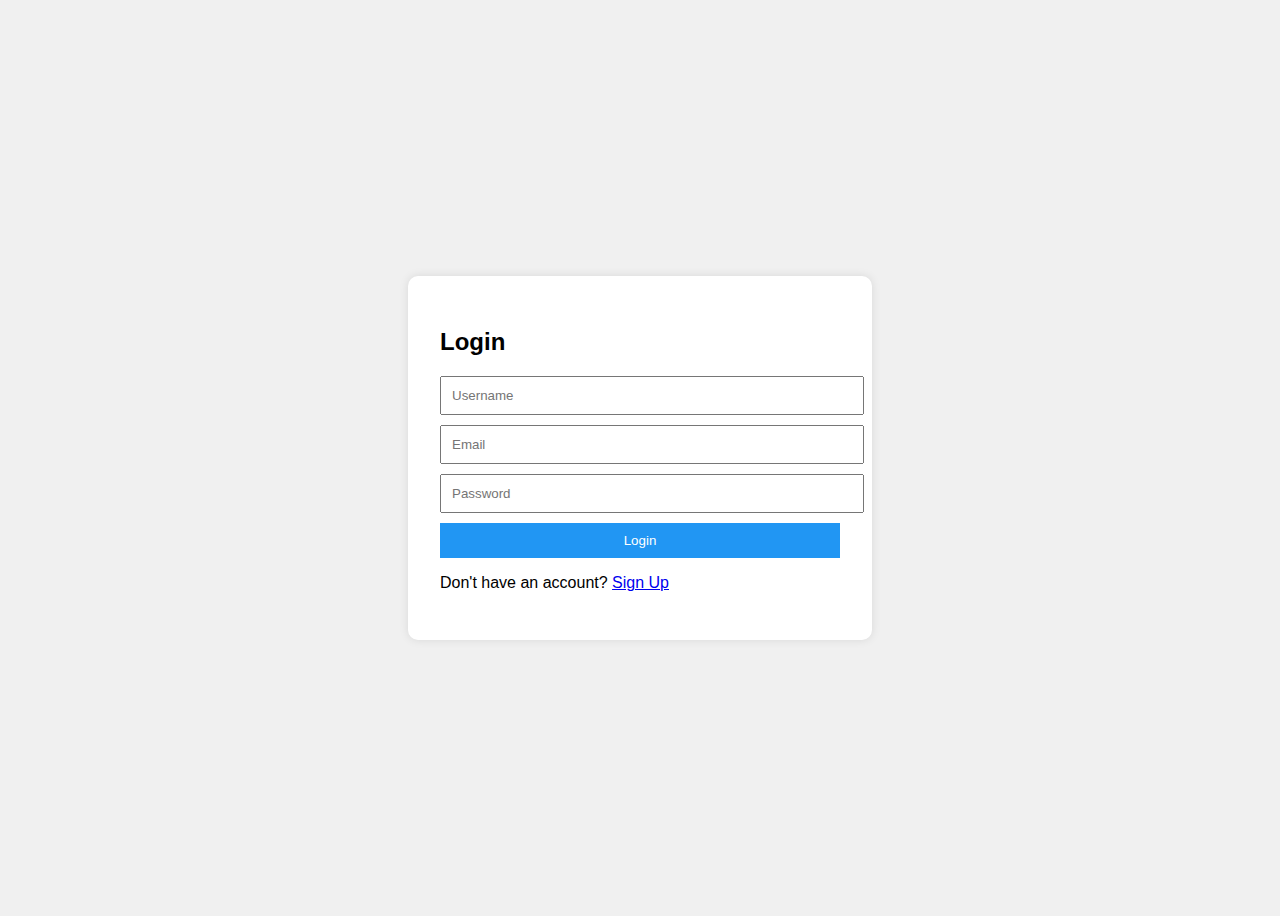
<file: index.html>
<!DOCTYPE html>
<html lang="en">
<head>
  <meta charset="UTF-8" />
  <meta name="viewport" content="width=device-width, initial-scale=1.0"/>
  <title>Grippdacash</title>
  <link rel="stylesheet" href="style.css">
</head>
<body>
  <div class="auth-container">
    <h2 id="formTitle">Login</h2>
    <form id="authForm">
      <input type="text" id="username" placeholder="Username" required />
      <input type="email" id="email" placeholder="Email" required />
      <input type="password" id="password" placeholder="Password" required />
      <button type="submit" id="authBtn">Login</button>
      <p id="toggleText">Don't have an account? <a href="#" id="toggleForm">Sign Up</a></p>
    </form>
  </div>

  <script src="script.js"></script>
</body>
</html>
</file>
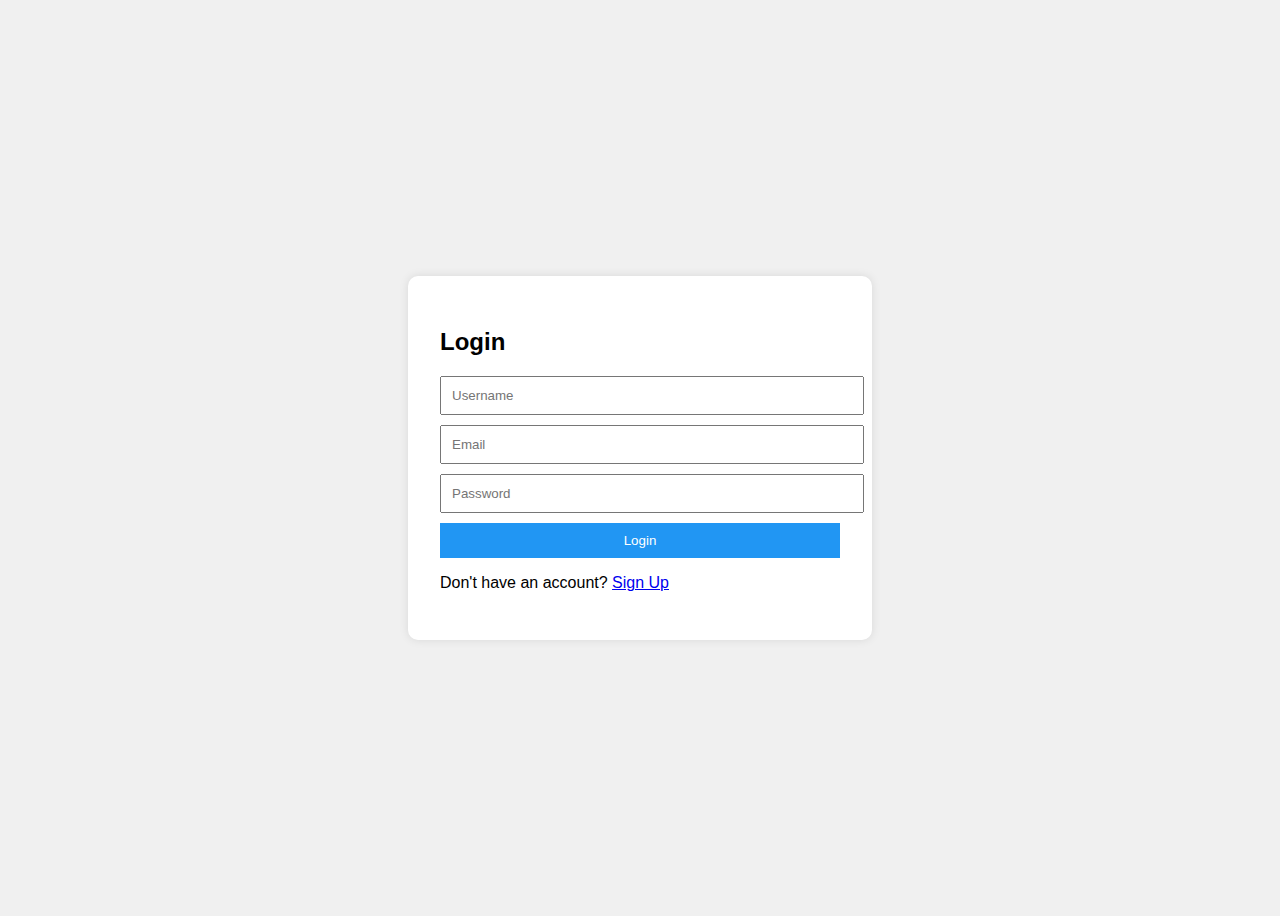
<file: dashboard.html>
<!DOCTYPE html>
<html lang="en">
<head>
  <meta charset="UTF-8" />
  <meta name="viewport" content="width=device-width, initial-scale=1.0" />
  <title>User Dashboard</title>
  <style>
    body {
      font-family: Arial, sans-serif;
      background-color: #f5f5f5;
      margin: 0;
      padding: 0;
      box-sizing: border-box;
    }

    .container {
      max-width: 900px;
      margin: 40px auto;
      background: #fff;
      padding: 2rem;
      border-radius: 10px;
      box-shadow: 0 0 10px rgba(0, 0, 0, 0.1);
    }

    h2 {
      text-align: center;
      color: #333;
    }

    .balance-section {
      display: flex;
      justify-content: space-between;
      margin-bottom: 30px;
    }

    .balance-section div {
      font-size: 1.2rem;
      padding: 15px;
      background: #4caf50;
      color: #fff;
      border-radius: 8px;
      width: 48%;
      text-align: center;
    }

    .history-section {
      margin-top: 30px;
    }

    .history-section h3 {
      text-align: center;
      margin-bottom: 15px;
    }

    .history-section ul {
      list-style-type: none;
      padding: 0;
      max-height: 200px;
      overflow-y: auto;
    }

    .history-section li {
      padding: 10px;
      background-color: #f0f0f0;
      margin: 5px 0;
      border-radius: 6px;
    }

    .menu {
      display: flex;
      justify-content: space-around;
      margin-top: 40px;
    }

    .menu button {
      padding: 15px;
      background-color: #4caf50;
      color: white;
      border: none;
      font-size: 16px;
      border-radius: 8px;
      cursor: pointer;
      width: 20%;
      text-align: center;
    }

    .menu button:hover {
      background-color: #43a047;
    }

    .logout-btn {
      background-color: #f44336;
      width: 100%;
      padding: 15px;
      border-radius: 8px;
      margin-top: 20px;
    }

    .logout-btn:hover {
      background-color: #e53935;
    }

    /* Mobile responsive design */
    @media (max-width: 768px) {
      .menu {
        flex-direction: column;
        align-items: center;
      }

      .menu button {
        width: 80%;
        margin-bottom: 10px;
      }

      .balance-section {
        flex-direction: column;
        align-items: center;
      }

      .balance-section div {
        width: 90%;
        margin-bottom: 15px;
      }
    }
  </style>
</head>
<body>
    
    <!-- Menu Button -->
<div class="top-menu">
  <button id="menuBtn">☰ Menu</button>
  <div id="menuDropdown" class="dropdown-content">
    <a href="dashboard.html">Dashboard</a>
    <a href="tap2earn.html">Tap2Earn</a>
    <a href="ptc.html">PTC Tasks</a>
    <a href="withdrawal.html">Withdraw</a>
    <a href="deposit.html">Deposit</a>
    <a href="logout.html">Logout</a>
    <a href="shortlink.html">Shortlink</a>
  </div>
</div>

<!-- Styles -->
<style>
  .top-menu {
    position: fixed;
    top: 0;
    left: 0;
    width: 100%;
    background: #007bff;
    padding: 10px;
    box-shadow: 0 2px 4px rgba(0,0,0,0.2);
    z-index: 999;
  }

  #menuBtn {
    background: #fff;
    color: #007bff;
    font-size: 18px;
    padding: 8px 12px;
    border: none;
    border-radius: 5px;
    cursor: pointer;
  }

  .dropdown-content {
    display: none;
    background-color: white;
    position: absolute;
    top: 45px;
    left: 10px;
    min-width: 150px;
    box-shadow: 0 4px 6px rgba(0,0,0,0.1);
    border-radius: 5px;
    overflow: hidden;
  }

  .dropdown-content a {
    color: black;
    padding: 10px 15px;
    display: block;
    text-decoration: none;
  }

  .dropdown-content a:hover {
    background-color: #f1f1f1;
  }
</style>

<!-- Script -->
<script>
  const menuBtn = document.getElementById('menuBtn');
  const menuDropdown = document.getElementById('menuDropdown');

  menuBtn.addEventListener('click', () => {
    menuDropdown.style.display = menuDropdown.style.display === 'block' ? 'none' : 'block';
  });

  // Hide menu when clicking outside
  document.addEventListener('click', (e) => {
    if (!menuBtn.contains(e.target) && !menuDropdown.contains(e.target)) {
      menuDropdown.style.display = 'none';
    }
  });
</script>
    
    
  <div class="container">
    <h2>Welcome to Your Dashboard</h2>
    
    <!-- Display user balance -->
    <div class="balance-section">
      <div>
        <h3>Wallet Balance</h3>
        <p id="walletBalance">₦0.00</p>
      </div>
      <div>
        <h3>Tap Balance</h3>
        <p id="tapBalance">₦0.00</p>
      </div>
    </div>
    
    <!-- Transaction History -->
    <div class="history-section">
      <h3>Your Transaction History</h3>
      <ul id="historyList">
        <!-- History will populate here -->
      </ul>
    </div>

    <!-- Navigation Menu -->
    

    <!-- Logout button -->
    <div>
      <button class="logout-btn" onclick="logout()">Logout</button>
    </div>
  </div>

  <script>
    const currentUser = JSON.parse(localStorage.getItem("currentUser"));

    if (!currentUser) {
      alert("Please log in first.");
      window.location.href = "index.html";
    }

    // Display username and wallet balance
    document.getElementById("walletBalance").textContent = (currentUser.balance || 0).toFixed(2);
    document.getElementById("tapBalance").textContent = currentUser.tapBalance.toFixed(2);

    // Populate the transaction history
    const historyList = document.getElementById("historyList");
    if (currentUser.history && currentUser.history.length > 0) {
      currentUser.history.forEach(entry => {
        const li = document.createElement("li");
        li.textContent = entry;
        historyList.appendChild(li);
      });
    } else {
      const li = document.createElement("li");
      li.textContent = "No transaction history yet.";
      historyList.appendChild(li);
    }

    // Logout function
    function logout() {
      localStorage.removeItem("currentUser");
      window.location.href = "index.html";
    }
  </script>
  
  
  <!DOCTYPE html>
<html lang="en">
<head>
  <meta charset="UTF-8">
  <meta name="viewport" content="width=device-width, initial-scale=1.0">
  <title>User Dashboard</title>
  <style>
    /* Basic styles for the dashboard */
    body {
      font-family: Arial, sans-serif;
      background-color: #f5f5f5;
      margin: 0;
      padding: 0;
    }

    .container {
      max-width: 1000px;
      margin: 40px auto;
      background: #fff;
      padding: 2rem;
      border-radius: 10px;
      box-shadow: 0 0 10px rgba(0, 0, 0, 0.1);
    }

    h2 {
      margin-bottom: 20px;
      text-align: center;
    }

    .balance-info {
      margin-bottom: 20px;
      text-align: center;
    }

    .balance-info h3 {
      margin: 10px;
      font-size: 1.2rem;
    }

    .withdrawal-history {
      margin-top: 30px;
    }

    .withdrawal-history table {
      width: 100%;
      border-collapse: collapse;
      margin-top: 20px;
    }

    .withdrawal-history th, .withdrawal-history td {
      padding: 10px;
      border: 1px solid #ddd;
      text-align: center;
    }

    .status-pending {
      color: orange;
    }

    .status-successful {
      color: green;
    }

    .status-rejected {
      color: red;
    }

    .btn {
      padding: 10px 15px;
      background-color: #4caf50;
      color: white;
      text-decoration: none;
      border-radius: 5px;
      display: inline-block;
      margin-top: 10px;
    }

    .btn:hover {
      background-color: #45a049;
    }

    .back-button {
      margin-top: 30px;
      padding: 12px;
      background-color: #f44336;
      color: white;
      border: none;
      border-radius: 8px;
      cursor: pointer;
    }

    .back-button:hover {
      background-color: #e53935;
    }
  </style>
</head>
<body>

  <!-- Floating WhatsApp Button -->
<a href="https://wa.me/2347088407766" target="_blank" id="whatsapp-btn">
  <img src="https://img.icons8.com/color/48/000000/whatsapp.png" alt="WhatsApp Chat" />
</a>

<style>
  #whatsapp-btn {
    position: fixed;
    bottom: 20px;
    right: 20px;
    z-index: 1000;
    background-color: #25D366;
    border-radius: 50%;
    padding: 12px;
    box-shadow: 0 2px 10px rgba(0,0,0,0.2);
    transition: transform 0.3s;
  }

  #whatsapp-btn:hover {
    transform: scale(1.1);
  }

  #whatsapp-btn img {
    width: 32px;
    height: 32px;
  }
</style>
  
</body>
</html>
</file>
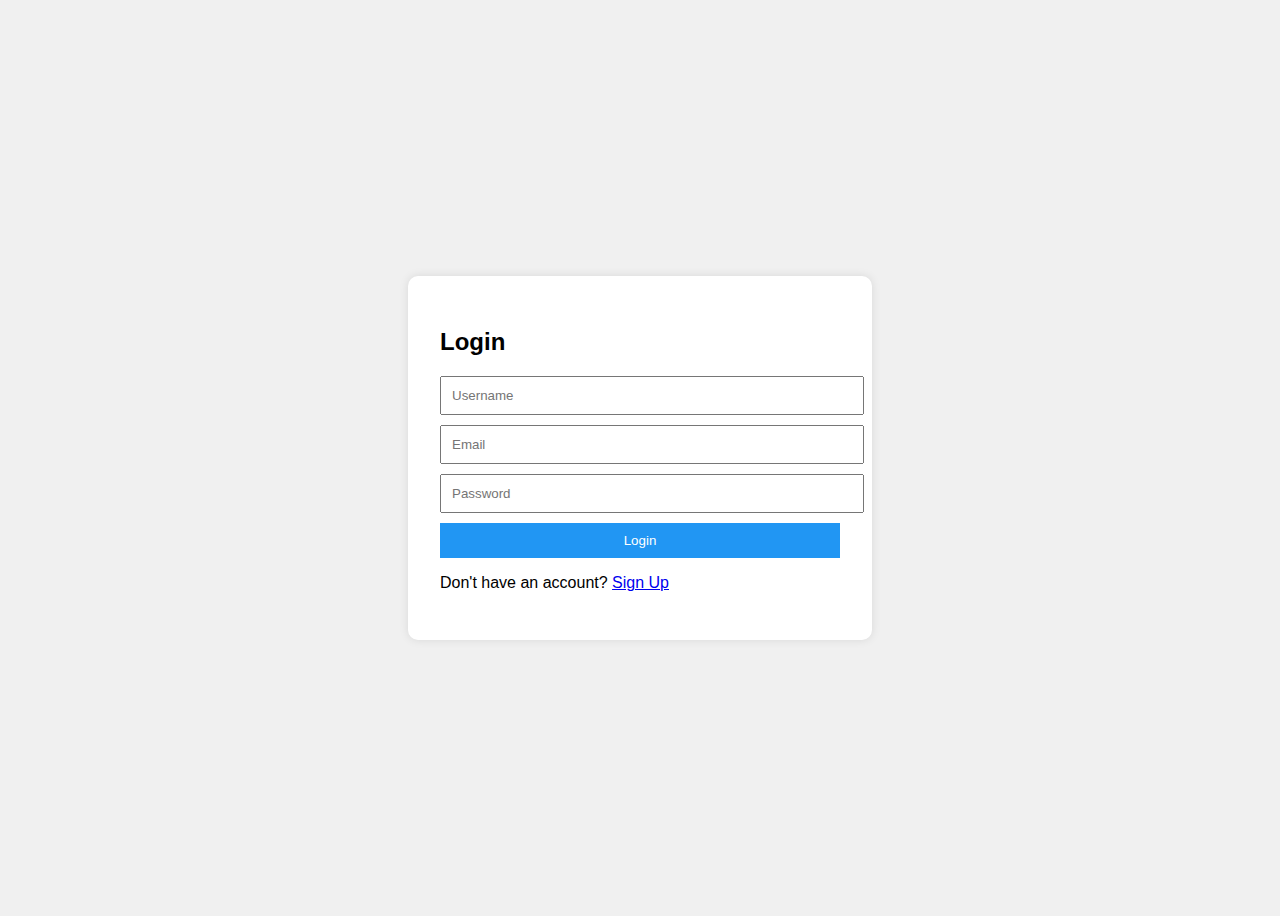
<file: deposit.html>
<!DOCTYPE html>
<html lang="en">
<head>
  <meta charset="UTF-8" />
  <meta name="viewport" content="width=device-width, initial-scale=1.0"/>
  <title>Deposit</title>
  <style>
    body {
      font-family: Arial, sans-serif;
      background: #f9f9f9;
      margin: 0;
      padding: 0;
    }

    .container {
      max-width: 500px;
      margin: 40px auto;
      background: #fff;
      padding: 2rem;
      border-radius: 10px;
      box-shadow: 0 0 10px rgba(0,0,0,0.1);
    }

    h2 {
      text-align: center;
      color: #333;
    }

    .account-info {
      background-color: #e8f5e9;
      padding: 1rem;
      border-radius: 8px;
      margin-bottom: 20px;
      color: #2e7d32;
    }

    label {
      display: block;
      margin: 10px 0 5px;
      font-weight: bold;
    }

    input[type="number"],
    input[type="text"] {
      padding: 10px;
      width: 100%;
      border: 1px solid #ccc;
      border-radius: 8px;
      margin-bottom: 15px;
      font-size: 16px;
    }

    button {
      padding: 15px;
      background-color: #4CAF50;
      color: white;
      border: none;
      font-size: 16px;
      border-radius: 8px;
      width: 100%;
      cursor: pointer;
    }

    button:hover {
      background-color: #43a047;
    }

    .back-link {
      display: block;
      text-align: center;
      margin-top: 20px;
      color: #2196F3;
      text-decoration: none;
      font-weight: bold;
    }
  </style>
</head>
<body>
  <div class="container">
    <h2>Deposit Funds</h2>
    
    <div class="account-info">
      <p><strong>Bank Name:</strong> Access Bank</p>
      <p><strong>Account Number:</strong> 0123456789</p>
      <p><strong>Account Name:</strong> Cashflow Ventures</p>
      <p style="font-size: 0.9rem; color: #555;">Send your deposit to the above account and fill the form below.</p>
    </div>

    <label for="depositAmount">Amount Deposited (₦)</label>
    <input type="number" id="depositAmount" placeholder="e.g. 1000" min="0.01" step="0.01" />

    <label for="transactionId">Transaction ID or Description</label>
    <input type="text" id="transactionId" placeholder="e.g. Transfer ID from bank app" />

    <button onclick="submitDeposit()">Submit Deposit</button>
    <a href="dashboard.html" class="back-link">← Back to Dashboard</a>
  </div>

  <script>
    const currentUser = JSON.parse(localStorage.getItem("currentUser"));
    let users = JSON.parse(localStorage.getItem("users") || "[]");

    if (!currentUser) {
      alert("Please log in first.");
      window.location.href = "index.html";
    }

    function submitDeposit() {
      const amount = parseFloat(document.getElementById("depositAmount").value);
      const txId = document.getElementById("transactionId").value.trim();

      if (isNaN(amount) || amount <= 0) {
        alert("Enter a valid deposit amount.");
        return;
      }

      if (txId === "") {
        alert("Enter the transaction ID or reference.");
        return;
      }

      const record = `Deposit of ₦${amount.toFixed(2)} submitted with Tx ID: ${txId} (Pending Approval)`;

      currentUser.history = currentUser.history || [];
      currentUser.history.push(record);

      users = users.map(user =>
        user.username === currentUser.username ? currentUser : user
      );

      localStorage.setItem("currentUser", JSON.stringify(currentUser));
      localStorage.setItem("users", JSON.stringify(users));

      alert("Deposit submitted successfully! Admin will verify shortly.");
      window.location.href = "dashboard.html";
    }
  </script>
</body>
</html>
</file>
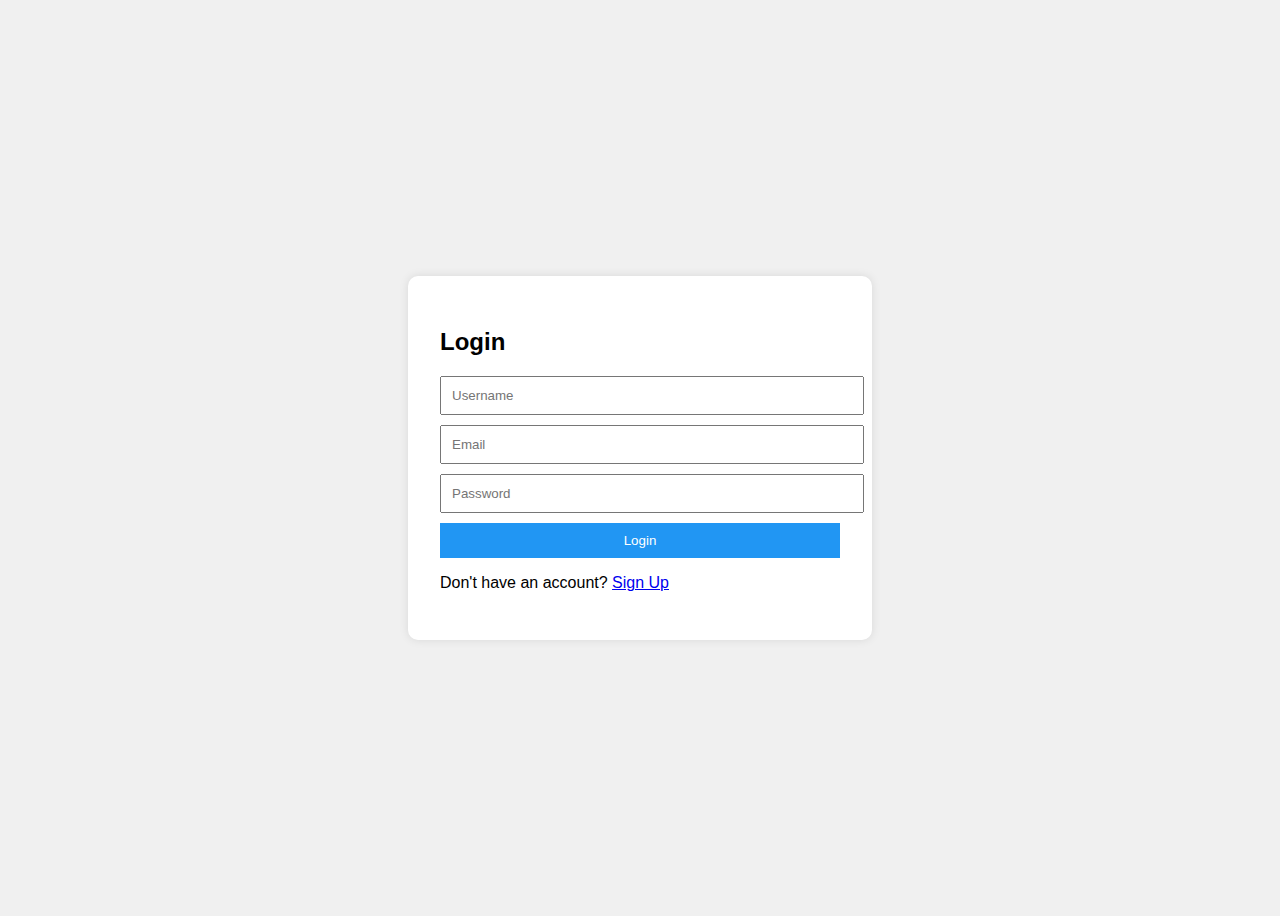
<file: ptc.html>
<!DOCTYPE html>
<html lang="en">
<head>
  <meta charset="UTF-8">
  <meta name="viewport" content="width=device-width, initial-scale=1.0">
  <title>PTC Tasks</title>
  <style>
    body {
      font-family: Arial, sans-serif;
      background-color: #f5f5f5;
      margin: 0;
      padding: 0;
    }

    .container {
      max-width: 800px;
      margin: 40px auto;
      background: #fff;
      padding: 2rem;
      border-radius: 10px;
      box-shadow: 0 0 10px rgba(0, 0, 0, 0.1);
      text-align: center;
    }

    h2 {
      margin-bottom: 20px;
    }

    .task-list {
      margin-bottom: 20px;
    }

    .task-item {
      background-color: #f0f0f0;
      margin: 15px 0;
      padding: 15px;
      border-radius: 8px;
      text-align: left;
      font-size: 1.1rem;
    }

    .task-item button {
      padding: 10px;
      background-color: #4caf50;
      color: white;
      border: none;
      border-radius: 8px;
      cursor: pointer;
    }

    .task-item button:hover {
      background-color: #45a049;
    }

    .back-button {
      margin-top: 30px;
      padding: 12px;
      background-color: #f44336;
      color: white;
      border: none;
      border-radius: 8px;
      cursor: pointer;
    }

    .back-button:hover {
      background-color: #e53935;
    }
  </style>
</head>
<body>
  <div class="container">
    <h2>PTC Tasks</h2>
    
    <!-- Task List -->
    <div class="task-list" id="taskList">
      <!-- Tasks will be populated here -->
    </div>

    <!-- Back Button -->
    <button class="back-button" onclick="location.href = 'dashboard.html';">Back to Dashboard</button>
  </div>

  <script>
    const currentUser = JSON.parse(localStorage.getItem("currentUser"));
    const taskListElement = document.getElementById("taskList");

    if (!currentUser) {
      alert("Please log in first.");
      window.location.href = "index.html";
    }

    // Sample Tasks (This would come from the Admin Dashboard in real-world scenario)
    const tasks = [
      { id: 1, description: "Complete survey on XYZ website", reward: 10 },
      { id: 2, description: "Click and view an ad", reward: 5 },
      { id: 3, description: "Follow on social media", reward: 15 },
    ];

    // Function to display tasks
    function displayTasks() {
      taskListElement.innerHTML = ""; // Clear existing tasks
      tasks.forEach(task => {
        const taskItem = document.createElement("div");
        taskItem.className = "task-item";

        taskItem.innerHTML = `
          <p>${task.description}</p>
          <p>Reward: ₦${task.reward}</p>
          <button onclick="completeTask(${task.id})">Complete Task</button>
        `;

        taskListElement.appendChild(taskItem);
      });
    }

    // Function to handle task completion
    function completeTask(taskId) {
      const task = tasks.find(t => t.id === taskId);
      if (task) {
        // Prompt user to upload screenshot for task approval
        const screenshot = prompt("Please provide the screenshot URL for task completion:");
        if (screenshot) {
          alert(`Task completed! Your reward of ₦${task.reward} will be credited after admin approval.`);
          // In a real scenario, the admin would approve the task and add rewards to the user's account
        }
      }
    }

    // Display the tasks when the page loads
    displayTasks();
  </script>
</body>
</html>
</file>
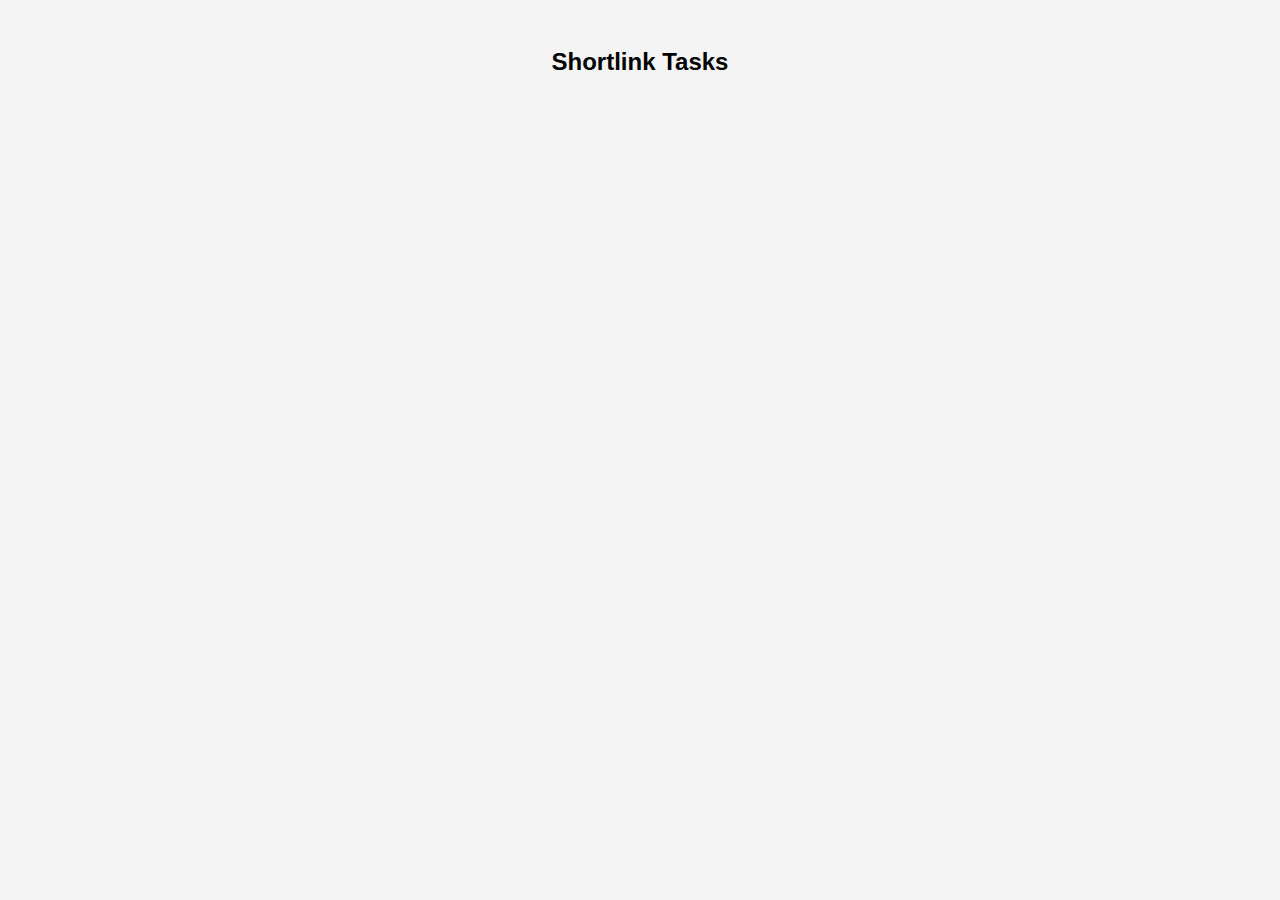
<file: shortlink.html>
<!DOCTYPE html>
<html lang="en">
<head>
  <meta charset="UTF-8">
  <title>Shortlink Tasks</title>
  <style>
    body {
      font-family: Arial, sans-serif;
      background: #f4f4f4;
      padding: 20px;
    }

    h2 {
      text-align: center;
    }

    .task {
      background: white;
      border-radius: 8px;
      padding: 15px;
      margin-bottom: 15px;
      box-shadow: 0 2px 6px rgba(0,0,0,0.1);
    }

    .task a {
      display: inline-block;
      margin: 10px 0;
      color: #007bff;
      text-decoration: none;
    }

    input[type="file"] {
      display: block;
      margin-top: 10px;
    }

    button {
      background: #28a745;
      color: white;
      padding: 8px 12px;
      border: none;
      border-radius: 4px;
      margin-top: 10px;
      cursor: pointer;
    }
  </style>
</head>
<body>

  <h2>Shortlink Tasks</h2>
  <div id="taskList"></div>

  <script>
    const user = JSON.parse(localStorage.getItem("currentUser"));
    const allTasks = JSON.parse(localStorage.getItem("ptcLinks") || "[]");
    const submissions = JSON.parse(localStorage.getItem("shortlinkSubmissions") || "[]");

    function renderTasks() {
      const container = document.getElementById("taskList");
      container.innerHTML = "";

      allTasks.forEach((task, index) => {
        const div = document.createElement("div");
        div.className = "task";

        div.innerHTML = `
          <strong>Task #${index + 1}</strong><br>
          <a href="${task.link}" target="_blank">Visit Shortlink</a><br>
          <input type="file" accept="image/*" id="file${index}" /><br>
          <button onclick="submitProof(${index})">Submit Proof</button>
        `;

        container.appendChild(div);
      });
    }

    function submitProof(index) {
      const fileInput = document.getElementById("file" + index);
      const file = fileInput.files[0];

      if (!file) {
        alert("Please upload a screenshot.");
        return;
      }

      const reader = new FileReader();
      reader.onload = function () {
        const proof = {
          email: user.email,
          taskId: index,
          fileName: file.name,
          fileData: reader.result,
          status: "pending",
          submittedAt: new Date().toISOString()
        };

        submissions.push(proof);
        localStorage.setItem("shortlinkSubmissions", JSON.stringify(submissions));
        alert("Proof submitted successfully!");
        fileInput.value = "";
      };
      reader.readAsDataURL(file);
    }

    renderTasks();
  </script>

</body>
</html>
</file>
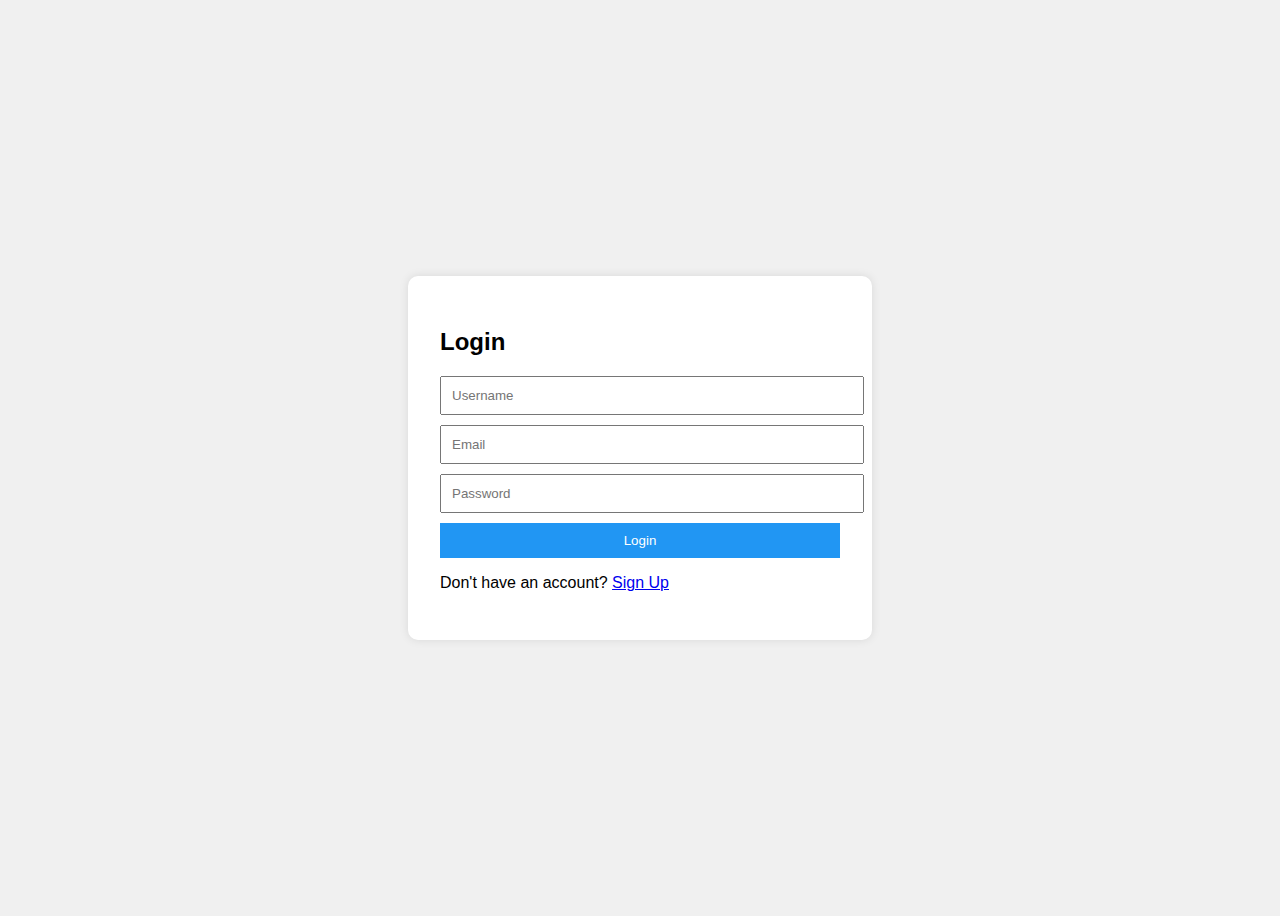
<file: tap2earn.html>
<!DOCTYPE html>
<html lang="en">
<head>
  <meta charset="UTF-8" />
  <meta name="viewport" content="width=device-width, initial-scale=1.0" />
  <title>Tap2Earn</title>
  <style>
    body {
      font-family: Arial, sans-serif;
      background: #f9f9f9;
      margin: 0;
      padding: 0;
    }

    .container {
      max-width: 500px;
      margin: 40px auto;
      background: #fff;
      padding: 2rem;
      border-radius: 10px;
      box-shadow: 0 0 10px rgba(0, 0, 0, 0.1);
    }

    h2 {
      text-align: center;
      color: #333;
    }

    .tap-balance {
      font-size: 1.2rem;
      text-align: center;
      margin-bottom: 20px;
      color: #4caf50;
    }

    button {
      padding: 15px;
      background-color: #4caf50;
      color: white;
      border: none;
      font-size: 16px;
      border-radius: 8px;
      width: 100%;
      cursor: pointer;
    }

    button:hover {
      background-color: #43a047;
    }

    .transfer-btn {
      background-color: #2196f3;
    }

    .transfer-btn:hover {
      background-color: #1976d2;
    }
  </style>
</head>
<body>
  <div class="container">
    <h2>Tap2Earn</h2>
    <div class="tap-balance">
      <p>Your Tap Balance: <span id="tapBalanceDisplay">₦0.00</span></p>
    </div>

    <button onclick="earnTap()">Tap to Earn ₦0.10</button>

    <div style="margin-top: 20px;">
      <button class="transfer-btn" onclick="transferBalance()">Transfer to Wallet Balance</button>
    </div>
  </div>

  <script>
    const tapReward = 0.01;
    const currentUser = JSON.parse(localStorage.getItem("currentUser"));
    let users = JSON.parse(localStorage.getItem("users") || "[]");

    if (!currentUser) {
      alert("Please log in first.");
      window.location.href = "index.html";
    }

    const tapBalanceDisplay = document.getElementById("tapBalanceDisplay");

    function updateDisplay() {
      tapBalanceDisplay.textContent = `₦${currentUser.tapBalance.toFixed(2)}`;
    }

    // Earn tap reward and update balance
    function earnTap() {
      currentUser.tapBalance = (currentUser.tapBalance || 0) + tapReward;
      currentUser.history = currentUser.history || [];
      currentUser.history.push(`Tapped and earned ₦${tapReward.toFixed(2)}`);

      // Update global users array
      users = users.map(user =>
        user.username === currentUser.username ? currentUser : user
      );

      // Save to localStorage
      localStorage.setItem("currentUser", JSON.stringify(currentUser));
      localStorage.setItem("users", JSON.stringify(users));

      updateDisplay();
    }

    // Transfer Tap Balance to Wallet
    function transferBalance() {
      if (currentUser.tapBalance <= 0) {
        alert("Your Tap Balance is 0. You must earn some money first.");
        return;
      }

      const transferAmount = currentUser.tapBalance;

      // Ask for confirmation
      const confirmTransfer = confirm(`Are you sure you want to transfer ₦${transferAmount.toFixed(2)} from Tap Balance to Wallet?`);

      if (confirmTransfer) {
        currentUser.balance = (currentUser.balance || 0) + transferAmount;  // Add Tap Balance to Wallet
        currentUser.tapBalance = 0;  // Reset Tap Balance

        // Log the transfer action in history
        currentUser.history.push(`Transferred ₦${transferAmount.toFixed(2)} from Tap Balance to Wallet Balance`);

        // Update global users array
        users = users.map(user =>
          user.username === currentUser.username ? currentUser : user
        );

        // Save to localStorage
        localStorage.setItem("currentUser", JSON.stringify(currentUser));
        localStorage.setItem("users", JSON.stringify(users));

        alert(`₦${transferAmount.toFixed(2)} has been transferred to your Wallet Balance.`);
        updateDisplay();
      }
    }

    updateDisplay();
    
    // Function to log activities into localStorage
function logAction(action) {
  const logs = JSON.parse(localStorage.getItem('activityLogs')) || [];
  const time = new Date().toLocaleString(); // Get current date and time
  logs.unshift(`[${time}] ${action}`); // Prepend new log entry
  localStorage.setItem('activityLogs', JSON.stringify(logs)); // Save to localStorage
}

// Call this function when an action happens
function earn() {
  let user = JSON.parse(localStorage.getItem("currentUser"));

  user.tapBalance += 1;
  user.totalEarned += 1;

  localStorage.setItem("currentUser", JSON.stringify(user));

  // Log the action
  logAction("User tapped to earn ₦1");
  alert("₦1 added to your Tap Balance!");
}
    
  </script>
</body>
</html>
</file>
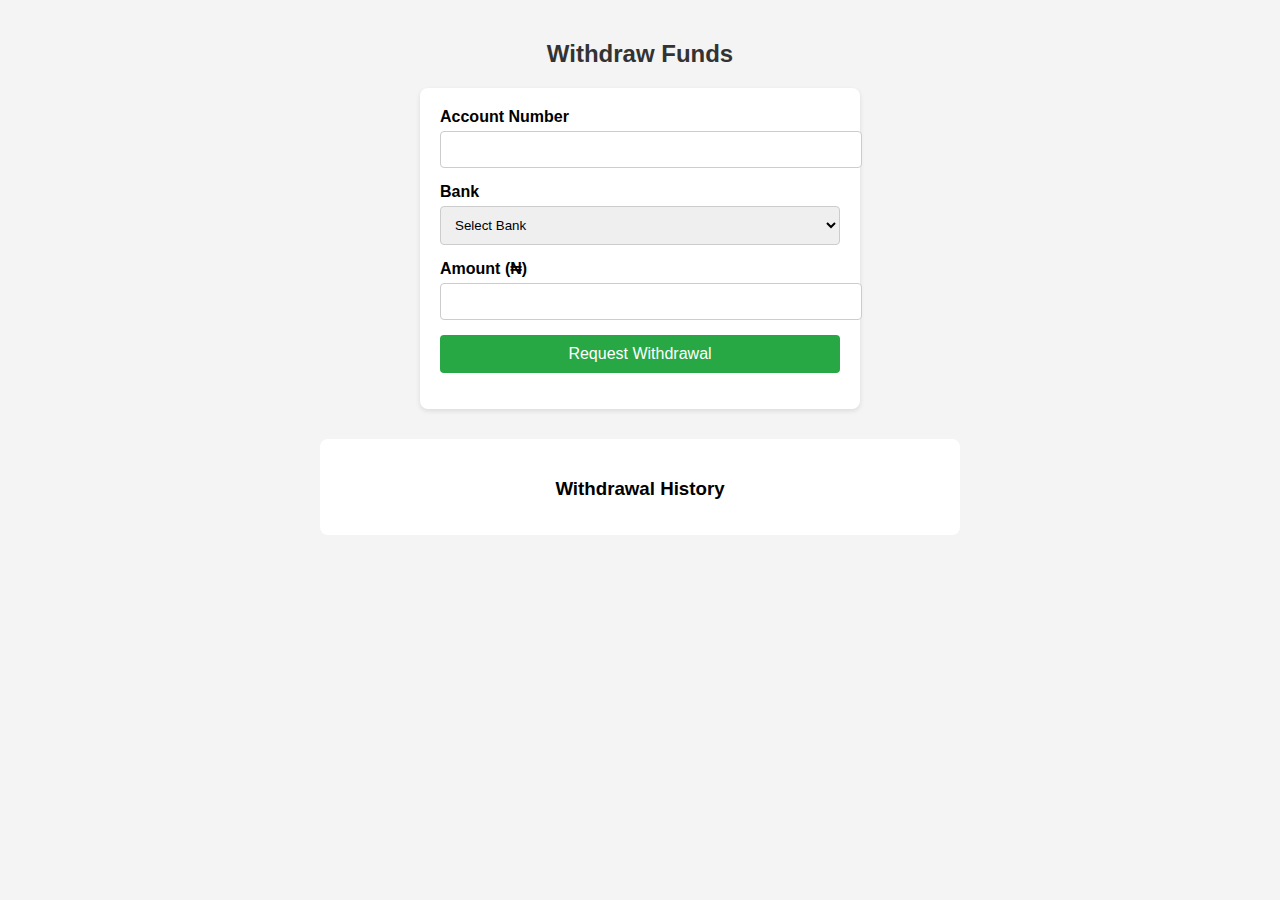
<file: withdrawal.html>
<!DOCTYPE html>
<html lang="en">
<head>
  <meta charset="UTF-8" />
  <meta name="viewport" content="width=device-width, initial-scale=1.0"/>
  <title>Withdraw Funds</title>
  <style>
    body {
      font-family: sans-serif;
      margin: 0;
      background: #f4f4f4;
      padding: 20px;
    }

    h2 {
      text-align: center;
      color: #333;
    }

    form {
      background: #fff;
      padding: 20px;
      margin: 0 auto;
      max-width: 400px;
      border-radius: 8px;
      box-shadow: 0 2px 5px rgba(0,0,0,0.1);
    }

    label {
      display: block;
      margin-bottom: 5px;
      font-weight: bold;
    }

    input, select, textarea {
      width: 100%;
      padding: 10px;
      margin-bottom: 15px;
      border-radius: 4px;
      border: 1px solid #ccc;
    }

    button {
      width: 100%;
      padding: 10px;
      background: #28a745;
      color: white;
      border: none;
      border-radius: 4px;
      font-size: 16px;
      cursor: pointer;
    }

    .error {
      color: red;
      text-align: center;
      margin-top: 10px;
    }

    .history {
      margin-top: 30px;
      background: #fff;
      padding: 20px;
      border-radius: 8px;
      max-width: 600px;
      margin-left: auto;
      margin-right: auto;
    }

    .history h3 {
      text-align: center;
      margin-bottom: 15px;
    }

    .history-item {
      border-bottom: 1px solid #eee;
      padding: 10px 0;
    }

    .status {
      font-weight: bold;
      padding: 3px 8px;
      border-radius: 4px;
      font-size: 12px;
    }

    .pending { color: orange; }
    .approved { color: green; }
    .rejected { color: red; }
  </style>
</head>
<body>

  <h2>Withdraw Funds</h2>

  <form id="withdrawForm">
    <label for="account">Account Number</label>
    <input type="text" id="account" required />

    <label for="bank">Bank</label>
    <select id="bank" required>
      <option value="">Select Bank</option>
      <option>Opay</option>
      <option>Access Bank</option>
      <option>Moniepoint</option>
      <option>Kuda</option>
      <option>Zenith</option>
      <option>Palmpay</option>
      <option>First Bank</option>
      <option>Momo</option>
      <option>SmartCash</option>
      <option>Suntrust</option>
      <option>UBA</option>
    </select>

    <label for="amount">Amount (₦)</label>
    <input type="number" id="amount" required />

    <button type="submit">Request Withdrawal</button>
    <p class="error" id="errorMsg"></p>
  </form>

  <div class="history">
    <h3>Withdrawal History</h3>
    <div id="historyList"></div>
  </div>

  <script>
    const form = document.getElementById('withdrawForm');
    const errorMsg = document.getElementById('errorMsg');
    const historyList = document.getElementById('historyList');

    const MIN_WITHDRAWAL = 1000;

    // Load balance from localStorage
    let balance = parseFloat(localStorage.getItem('userBalance')) || 5000;

    // Load withdrawal history
    function loadHistory() {
      const data = JSON.parse(localStorage.getItem('withdrawals')) || [];
      historyList.innerHTML = '';
      data.reverse().forEach((item) => {
        const div = document.createElement('div');
        div.className = 'history-item';
        div.innerHTML = `
          <p><strong>₦${item.amount}</strong> to ${item.bank} (${item.account})</p>
          <p>Status: <span class="status ${item.status}">${item.status}</span></p>
        `;
        historyList.appendChild(div);
      });
    }

    loadHistory();

    form.addEventListener('submit', function(e) {
      e.preventDefault();

      const account = document.getElementById('account').value.trim();
      const bank = document.getElementById('bank').value;
      const amount = parseFloat(document.getElementById('amount').value);

      if (amount < MIN_WITHDRAWAL) {
        errorMsg.textContent = 'Minimum withdrawal is ₦1,000.';
        return;
      }

      if (amount > balance) {
        errorMsg.textContent = 'Insufficient balance.';
        return;
      }

      // Save withdrawal
      const withdrawal = {
        account,
        bank,
        amount,
        status: 'pending',
        date: new Date().toLocaleString()
      };

      const withdrawals = JSON.parse(localStorage.getItem('withdrawals')) || [];
      withdrawals.push(withdrawal);
      localStorage.setItem('withdrawals', JSON.stringify(withdrawals));

      // Deduct from balance
      balance -= amount;
      localStorage.setItem('userBalance', balance.toString());

      form.reset();
      errorMsg.textContent = '';
      alert('Withdrawal request submitted!');
      loadHistory();
    });
  </script>

</body>
</html>
</file>
<file: style.css>
body {
  font-family: sans-serif;
  background: #f0f0f0;
  display: flex;
  align-items: center;
  justify-content: center;
  height: 100vh;
}

.auth-container {
  background: white;
  padding: 2rem;
  border-radius: 10px;
  box-shadow: 0 0 10px rgba(0,0,0,0.1);
  width: 90%;
  max-width: 400px;
}

input, button {
  display: block;
  width: 100%;
  padding: 10px;
  margin: 10px 0;
}

button {
  background: #2196F3;
  color: white;
  border: none;
  cursor: pointer;
}
</file>
